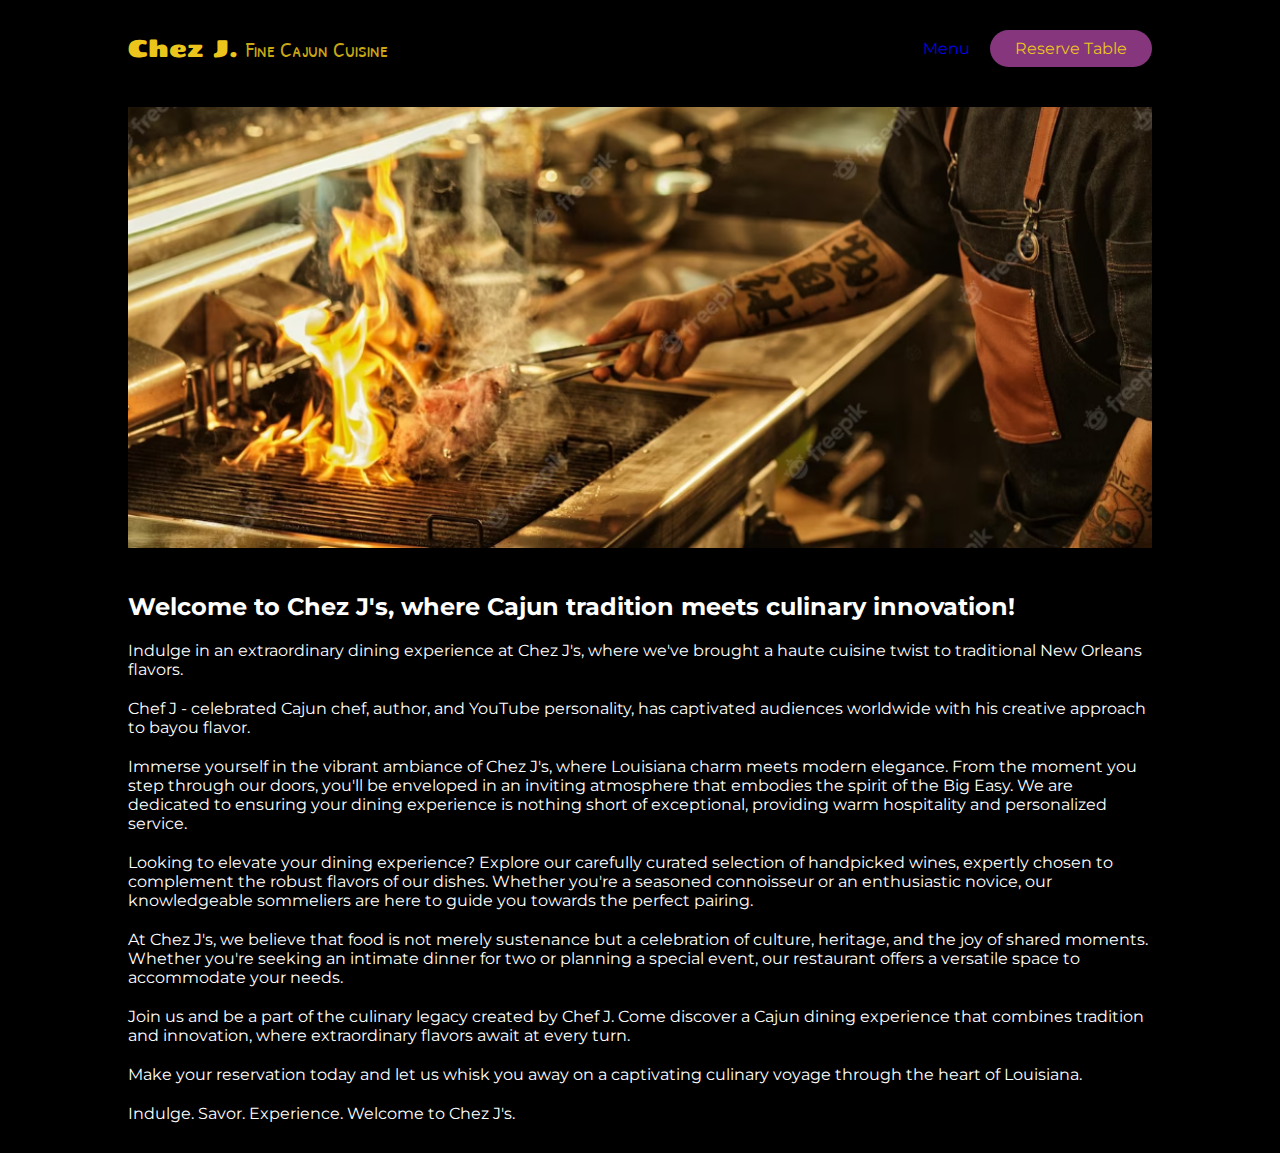
<file: index.html>
<!DOCTYPE html>
<html lang="en">
<head>
    <meta charset="UTF-8">
    <meta http-equiv="X-UA-Compatible" content="IE=edge">
    <meta name="viewport" content="width=device-width, initial-scale=1.0">
    <title>Chez J - Fine Cajun Cuisine</title>
    <link rel="stylesheet" href="css/main.css">
</head>
<body>
    <header>
        <a class="logo__link" href="#">
          <span class="logo">Chez J.</span>
          <span class="tagline">Fine Cajun Cuisine</span>
        </a>
        <nav>
          <ul>
            <li><a href="menu.html">Menu</a></li>
          </ul>
        </nav>
        <a class="make_res" href="reserve.html"><button>Reserve Table</button></a>
    </header>
    <img src="img/cooking.png" alt="Chef Cooking">
    <div class="body__copy">
      <h2>Welcome to Chez J's, where Cajun tradition meets culinary innovation!</h2>

      <p>Indulge in an extraordinary dining experience at Chez J's, where we've brought a haute cuisine twist to traditional New Orleans flavors.</p>
      
      <p>Chef J - celebrated Cajun chef, author, and YouTube personality, has captivated audiences worldwide with his creative approach to bayou flavor.</p>
      
      <p>Immerse yourself in the vibrant ambiance of Chez J's, where Louisiana charm meets modern elegance. From the moment you step through our doors, you'll be enveloped in an inviting atmosphere that embodies the spirit of the Big Easy. We are dedicated to ensuring your dining experience is nothing short of exceptional, providing warm hospitality and personalized service.</p>
           
      <p>Looking to elevate your dining experience? Explore our carefully curated selection of handpicked wines, expertly chosen to complement the robust flavors of our dishes. Whether you're a seasoned connoisseur or an enthusiastic novice, our knowledgeable sommeliers are here to guide you towards the perfect pairing.</p>
      
      <p>At Chez J's, we believe that food is not merely sustenance but a celebration of culture, heritage, and the joy of shared moments. Whether you're seeking an intimate dinner for two or planning a special event, our restaurant offers a versatile space to accommodate your needs.</p>
      
      <p>Join us and be a part of the culinary legacy created by Chef J. Come discover a Cajun dining experience that combines tradition and innovation, where extraordinary flavors await at every turn.</p> 
      
      <p>Make your reservation today and let us whisk you away on a captivating culinary voyage through the heart of Louisiana.</p>
      
      <p>Indulge. Savor. Experience. Welcome to Chez J's.</p>
    </div>
</body>
</html>
</file>
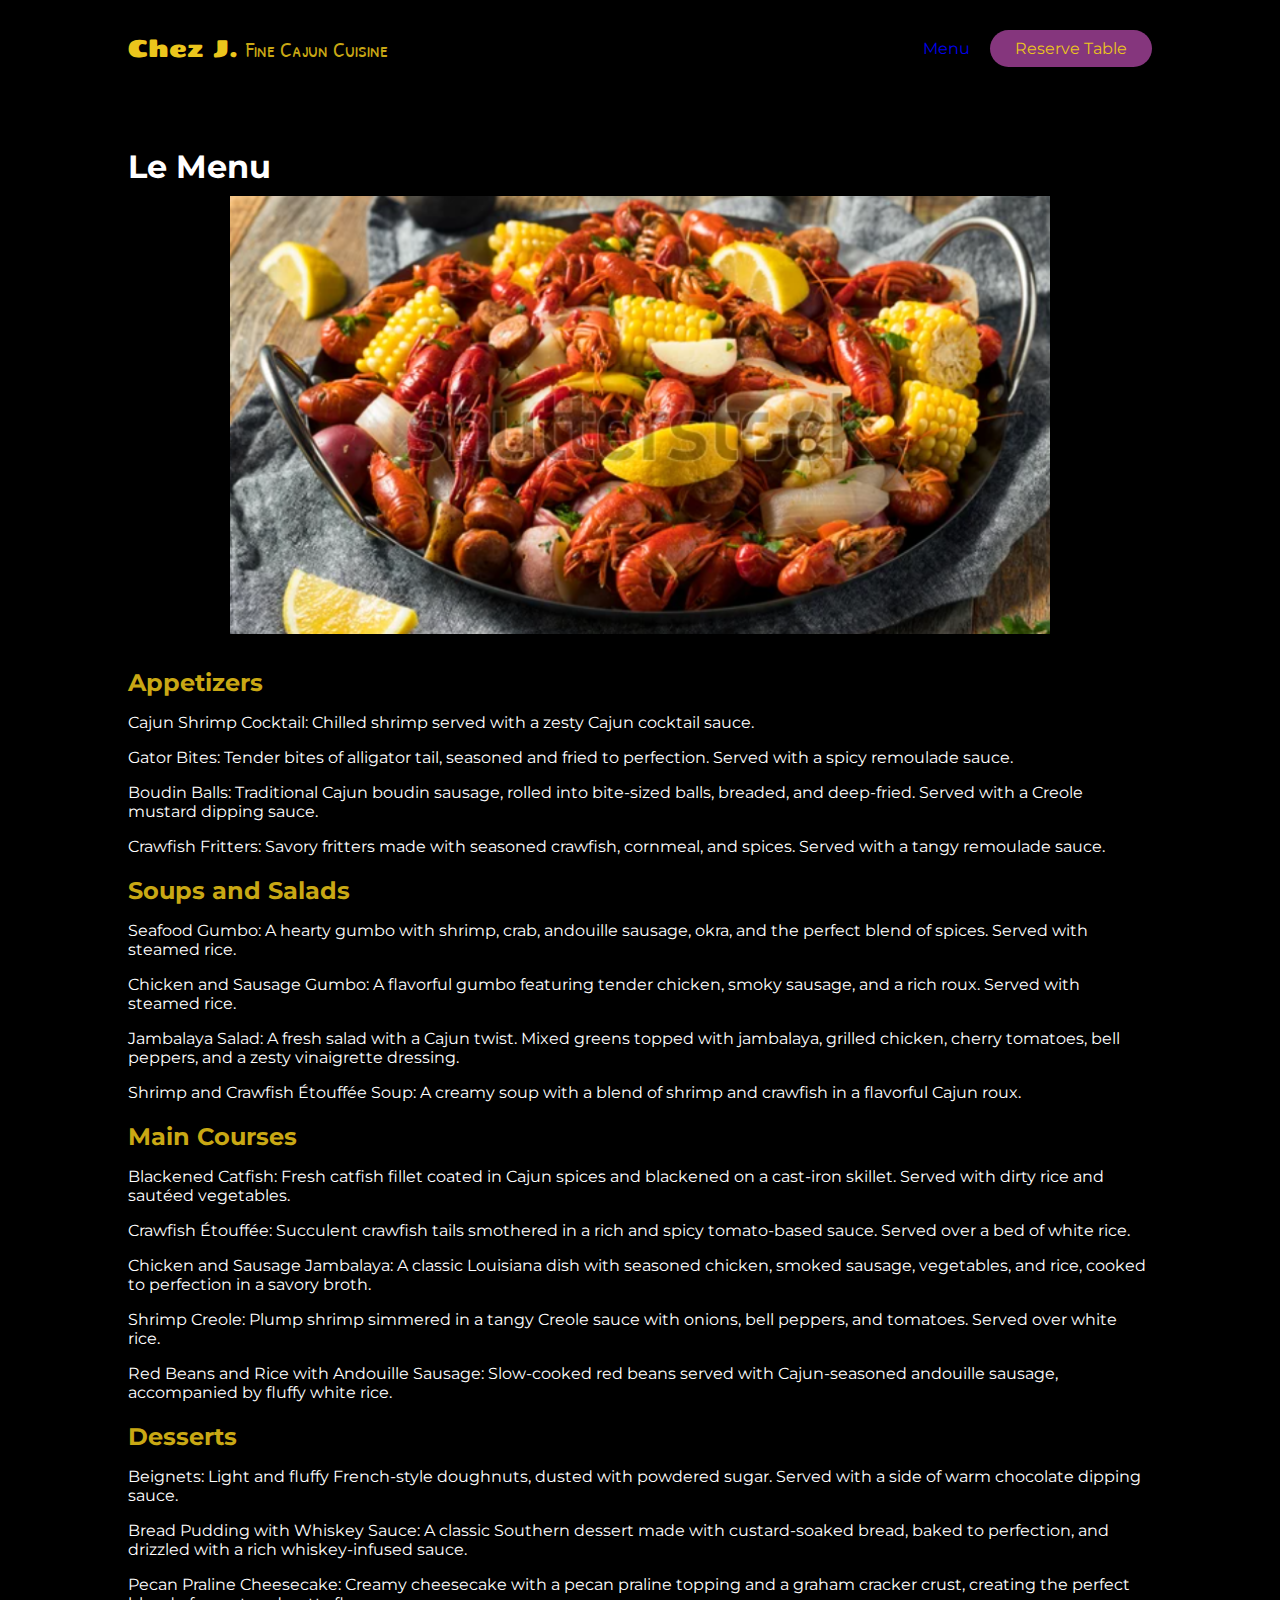
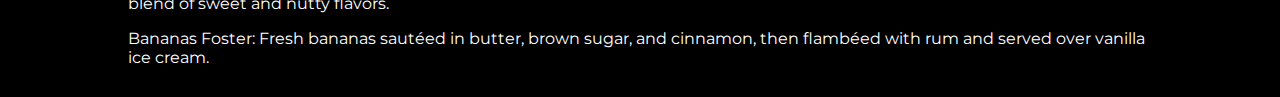
<file: menu.html>
<!DOCTYPE html>
<html lang="en">
<head>
    <meta charset="UTF-8">
    <meta http-equiv="X-UA-Compatible" content="IE=edge">
    <meta name="viewport" content="width=device-width, initial-scale=1.0">
    <title>Chez J - Fine Cajun Cuisine</title>
    <link rel="stylesheet" href="css/main.css">
</head>
<body>
    <header>
        <a class="logo__link" href="index.html">
          <span class="logo">Chez J.</span>
          <span class="tagline">Fine Cajun Cuisine</span>
        </a>
        <nav>
          <ul>
            <li><a href="menu.html">Menu</a></li>
          </ul>
        </nav>
        <a class="make_res" href="reserve.html"><button>Reserve Table</button></a>
    </header>
    <div class="menu__div">
      <h1>Le Menu</h1>
        <img src="img/craw.png" alt="Crawfish Boil">
        <h2>Appetizers</h2>
        <p>Cajun Shrimp Cocktail: Chilled shrimp served with a zesty Cajun cocktail sauce.</p>
        <p>Gator Bites: Tender bites of alligator tail, seasoned and fried to perfection. Served with a spicy remoulade sauce.</p>
        <p>Boudin Balls: Traditional Cajun boudin sausage, rolled into bite-sized balls, breaded, and deep-fried. Served with a Creole mustard dipping sauce.</p>
        <p>Crawfish Fritters: Savory fritters made with seasoned crawfish, cornmeal, and spices. Served with a tangy remoulade sauce.</p>
        
        <h2>Soups and Salads</h2>
        <p>Seafood Gumbo: A hearty gumbo with shrimp, crab, andouille sausage, okra, and the perfect blend of spices. Served with steamed rice.</p>
        <p>Chicken and Sausage Gumbo: A flavorful gumbo featuring tender chicken, smoky sausage, and a rich roux. Served with steamed rice.</p>
        <p>Jambalaya Salad: A fresh salad with a Cajun twist. Mixed greens topped with jambalaya, grilled chicken, cherry tomatoes, bell peppers, and a zesty vinaigrette dressing.</p>
        <p>Shrimp and Crawfish Étouffée Soup: A creamy soup with a blend of shrimp and crawfish in a flavorful Cajun roux.</p>
        
        <h2>Main Courses</h2>
        <p>Blackened Catfish: Fresh catfish fillet coated in Cajun spices and blackened on a cast-iron skillet. Served with dirty rice and sautéed vegetables.</p>
        <p>Crawfish Étouffée: Succulent crawfish tails smothered in a rich and spicy tomato-based sauce. Served over a bed of white rice.</p>
        <p>Chicken and Sausage Jambalaya: A classic Louisiana dish with seasoned chicken, smoked sausage, vegetables, and rice, cooked to perfection in a savory broth.</p>
        <p>Shrimp Creole: Plump shrimp simmered in a tangy Creole sauce with onions, bell peppers, and tomatoes. Served over white rice.</p>
        <p>Red Beans and Rice with Andouille Sausage: Slow-cooked red beans served with Cajun-seasoned andouille sausage, accompanied by fluffy white rice.</p>
        
        <h2>Desserts</h2>
        <p>Beignets: Light and fluffy French-style doughnuts, dusted with powdered sugar. Served with a side of warm chocolate dipping sauce.</p>
        <p>Bread Pudding with Whiskey Sauce: A classic Southern dessert made with custard-soaked bread, baked to perfection, and drizzled with a rich whiskey-infused sauce.</p>
        <p>Pecan Praline Cheesecake: Creamy cheesecake with a pecan praline topping and a graham cracker crust, creating the perfect blend of sweet and nutty flavors.</p>
        <p>Bananas Foster: Fresh bananas sautéed in butter, brown sugar, and cinnamon, then flambéed with rum and served over vanilla ice cream.</p>
      
    </div>
</body>
</html>
</file>
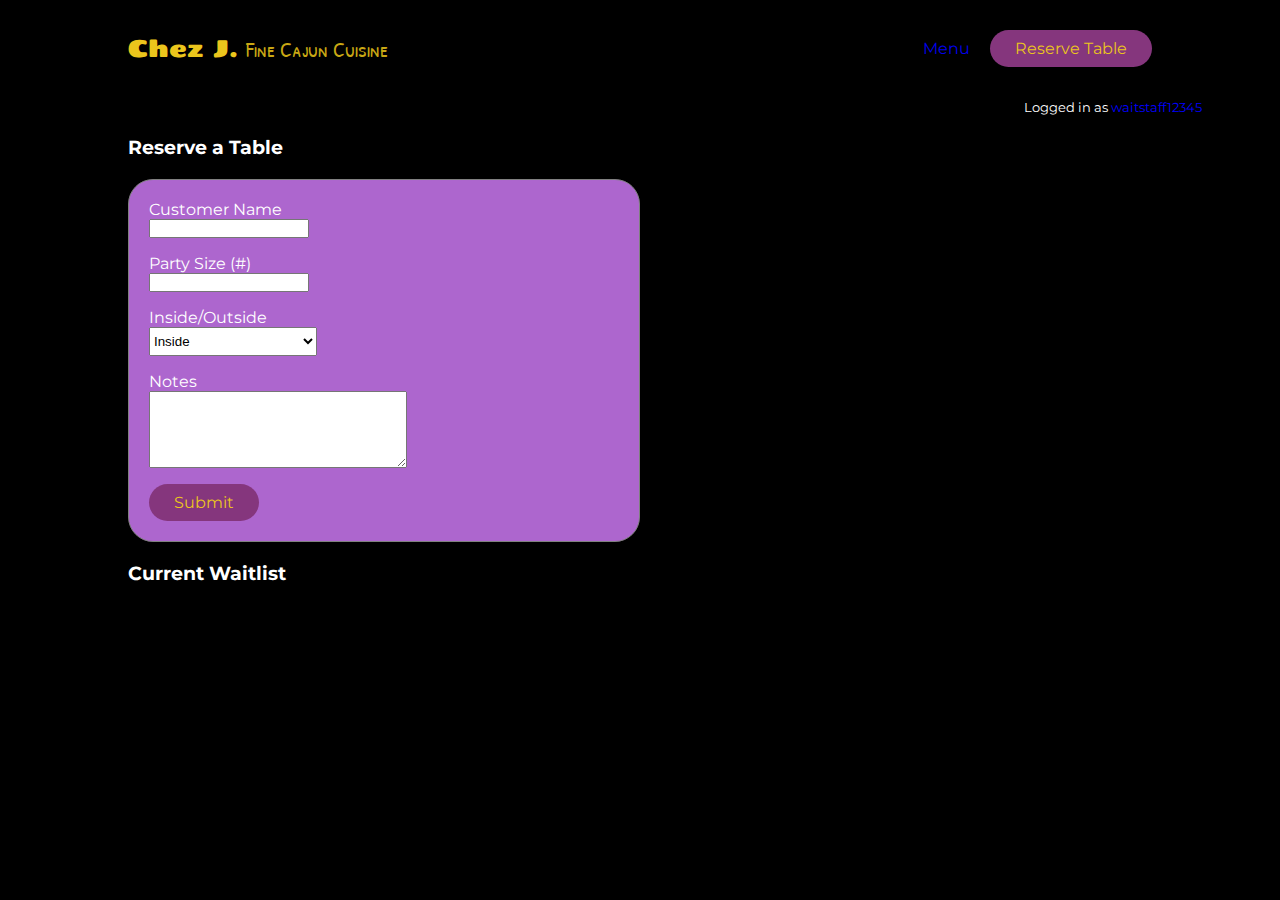
<file: reserve.html>
<!DOCTYPE html>
<html lang="en">
<head>
    <meta charset="UTF-8">
    <meta http-equiv="X-UA-Compatible" content="IE=edge">
    <meta name="viewport" content="width=device-width, initial-scale=1.0">
    <title>Chez J - Fine Cajun Cuisine</title>
    <link rel="stylesheet" href="css/main.css">
    <link rel="stylesheet" href="css/app.css">
</head>
<body>
    <header>
        <a class="logo__link" href="index.html">
          <span class="logo">Chez J.</span>
          <span class="tagline">Fine Cajun Cuisine</span>
        </a>
        <nav>
          <ul>
            <li><a href="menu.html">Menu</a></li>
          </ul>
        </nav>
        <a class="make_res" href="#"><button>Reserve Table</button></a>
    </header>
    <span class="login__msg">Logged in as <span class="username">waitstaff12345</span></span>
    <h3>Reserve a Table</h3>
    <!-- App section -->
    <form id="custForm">
      <label for="custName">Customer Name
        <input id="custName" type="text">
      </label>
      <label for="partySize">Party Size (#)
        <input id="partySize" type="text">
      </label>
      <label for="inOutPref">Inside/Outside
        <select id="inOutPref">
          <option value="Inside">Inside</option>
          <option value="Outside">Outside</option>
        </select>
      </label>
      <label for="notes">Notes
        <textarea name="notes" id="notes" cols="30" rows="5"></textarea>
      </label>
      <button type="submit" id="submitBtn">Submit</button>
    </form>
    <h3>Current Waitlist</h3>
    <div id="cust-tables-div">
    </div>
    <!-- End App section-->
</body>
<script src="js/app.js"></script>
</html>
</file>
<file: css/main.css>
@import url('https://fonts.googleapis.com/css2?family=Chango&family=Patrick+Hand+SC&family=Montserrat');

* {
  margin: 0;
  padding: 0;
  box-sizing: border-box;
}

body {
  background: #000000;
  font-family: Montserrat, sans-serif;
  color: white;
}

/* Logo-related styles */

.logo {
  font-family: "Chango", cursive;
  font-size: 1.5rem;
  text-decoration: none;
  color: rgba(235, 197, 28,1 );
  height: 1.75rem;
}

.tagline {
  font-family: "Patrick Hand SC", cursive;
  font-size: 1.35rem;
  color: rgba(201, 168, 20, 1);
  margin-left: 0.25rem;
}

.logo__link {
  margin-right: auto;
}

/* Header styles */

header {
  display: flex;
  justify-content: flex-end;
  align-items: center;
  padding: 30px 10%;
}

a {
   text-decoration: none;
   cursor: pointer;
}

ul {
  list-style: none;
}

button {
  margin-left: 20px;
  font-family: "Montserrat", sans-serif;
  font-size: 1rem;
  padding: 9px 25px;
  border: none;
  border-radius: 50px;
  color: rgba(235, 197, 28,1 );
  background-color: rgba(133, 54, 125,1);
  transition: all 0.3s ease 0s;
}

button:hover {
  background-color: rgba(133, 54, 125, 0.6);
}

img {
  align-items: center;
  padding: 10px 10%;
  width: 100%;
}

/* Body/copy and general Menu page styles */

.body__copy, .menu__div {
  align-items: center;
  padding: 30px 10%;
}

.body__copy p {
  margin-top: 20px;
}

/* Menu page styles */
.menu__div > h2, .menu__div > h1 {
  margin-top: 20px;
}
.menu__div > h2 {
  color:rgba(201, 168, 20, 1);
}
.menu__div > p {
  margin-top: 1rem;
}

.menu__div > img {
  width: 100%;
}
</file>
<file: css/app.css>
/* General form styling */
h3 {
  margin: 20px 0 20px 10%;

}

form {
  padding: 20px;
  width: 40%;
  border: 1px solid grey;
  border-radius: 25px;
  background-color: rgb(173, 102, 206);
  margin-left: 10%;
}
form > label {
  display: inline;
}

label > * {
  display: block;
  margin-bottom: 1rem;
}

label > input {
  height: 1.2rem;
  width: 10rem;
}

label > select {
  height: 1.8rem;
  width: 10.5rem;
}

form button {
  align-items:center;
  margin: auto;
}

/* Customer table div where tables/results are placed */

.cust-table-div {
  border-radius: 8px;
  background-color: rgba(133, 54, 125,1);
  border: 1px solid black;
  margin: 20px 0 20px 10%;
  width: 40%;
  position: relative;
}

.cust-table-div > * {
  margin: 1rem 1rem 1rem 1rem;
  
}

.cust-table-div > p > span {
  font-weight: bold;
  margin-bottom: 1rem;
}

/* SVG 'X' delete icon styles */

.deleteIcon {
  position: absolute;
  bottom: 105px;
  left: 710px;
}

.deleteIcon > circle:hover {
  fill: red;
}

.deleteIcon > circle {
  stroke: lightgrey;
  fill: lightgrey;
  stroke-width: 1.5px;
}

.deleteIcon > line {
  stroke: black;
  stroke-width: 2px;
}

/* "User xyz logged in as... styles */
.login__msg {
  margin-left: 80%;
  color: white;
  font-size: 0.8rem;
}

.username {
  color: blue;
}
</file>
